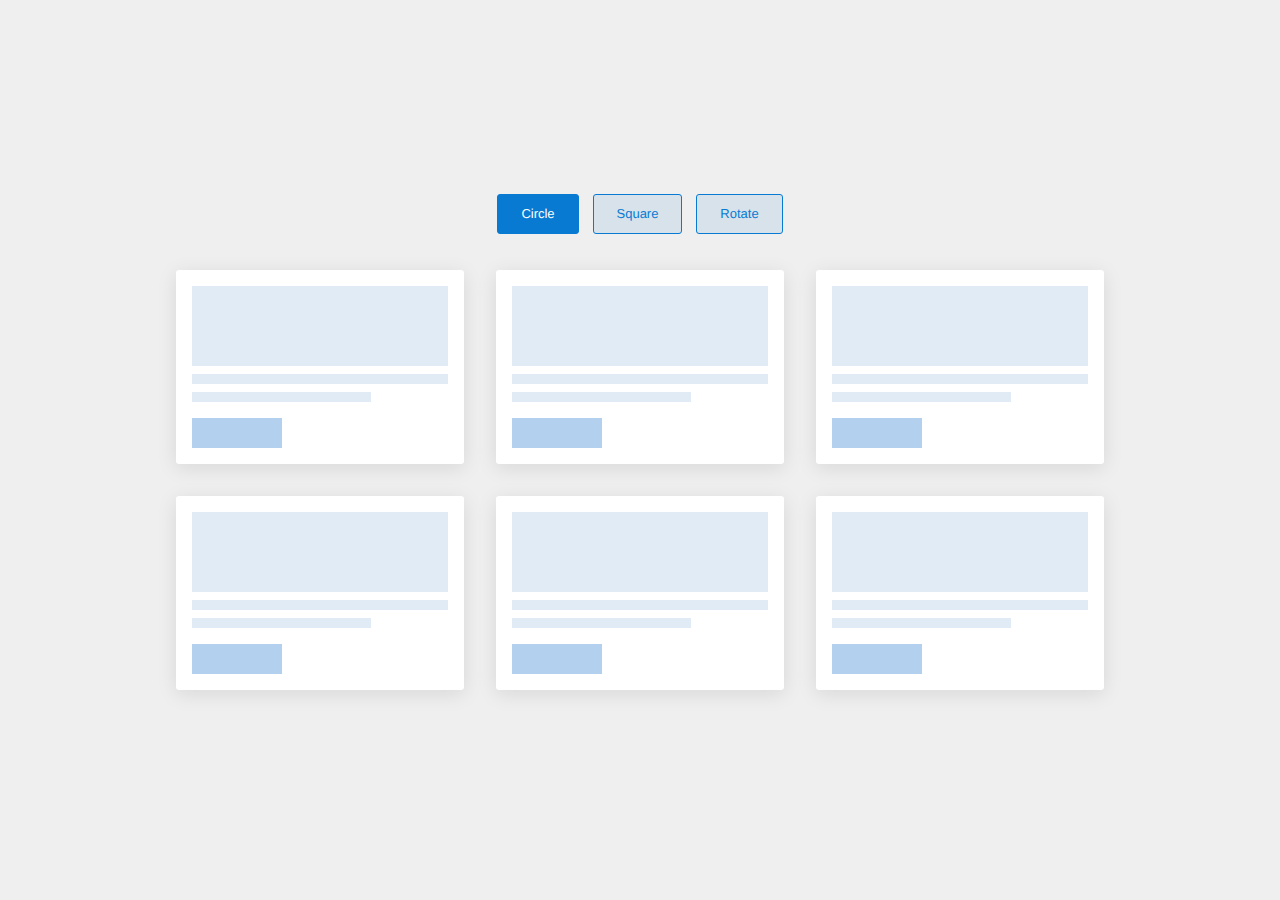
<file: index.html>
<!DOCTYPE html>
<html>
  <head>
    <!--Import materialize.css-->
    <link type="text/css" rel="stylesheet" href="style.css" />
    <link type="text/css" rel="stylesheet" href="modal.circle.css" />
    <!--Let browser know website is optimized for mobile-->
    <meta charset="utf-8">
    <meta name="viewport" content="width=1200px">
    <title>Modal Circle</title>
  </head>

  <body>
    
    <div class="wrapper">
      <div class="table-cell">

        <div class="options">
          <a href="index.html" class="btn-option active">Circle</a>
          <a href="square.html" class="btn-option">Square</a>
          <a href="rotate.html" class="btn-option">Rotate</a>
        </div>

        <div class="product-list">
          <div class="item">
            <div class="product modal-trigger" data-target="product-1">
              <div class="modal-product">
                <div class="image"></div>
                <div class="title">
                  <span></span>
                  <span></span>
                </div>
                <div class="price"></div>
              </div>
            </div>
          </div><!-- /item -->
          <div class="item">
            <div class="product modal-trigger" data-target="product-1">
              <div class="modal-product">
                <div class="image"></div>
                <div class="title">
                  <span></span>
                  <span></span>
                </div>
                <div class="price"></div>
              </div>
            </div>
          </div><!-- /item -->
          <div class="item">
            <div class="product modal-trigger" data-target="product-1">
              <div class="modal-product">
                <div class="image"></div>
                <div class="title">
                  <span></span>
                  <span></span>
                </div>
                <div class="price"></div>
              </div>
            </div>
          </div><!-- /item -->
          <div class="item">
            <div class="product modal-trigger" data-target="product-1">
              <div class="modal-product">
                <div class="image"></div>
                <div class="title">
                  <span></span>
                  <span></span>
                </div>
                <div class="price"></div>
              </div>
            </div>
          </div><!-- /item -->
          <div class="item">
            <div class="product modal-trigger" data-target="product-1">
              <div class="modal-product">
                <div class="image"></div>
                <div class="title">
                  <span></span>
                  <span></span>
                </div>
                <div class="price"></div>
              </div>
            </div>
          </div><!-- /item -->
          <div class="item">
            <div class="product modal-trigger" data-target="product-1">
              <div class="modal-product">
                <div class="image"></div>
                <div class="title">
                  <span></span>
                  <span></span>
                </div>
                <div class="price"></div>
              </div>
            </div>
          </div><!-- /item -->
        </div>
        
      </div>
    </div>
    
    <div id="product-1" class="modal">
      <div class="modal-body">
        <div class="modal-content">
          <button class="modal-close" type="button">Esc to close</button>
          <div class="container">
            <div class="content-text">
              <img class="demo-product" src="images/productDetail.svg" alt="">
            </div>
          </div>
          
        </div>
      </div>
    </div>
    

    <script
  src="https://code.jquery.com/jquery-2.2.4.min.js"></script>
    <script type="text/javascript" src="js/modal.circle.min.js"></script>
    <script type="text/javascript">
      $(document).ready(function() {
        $('.modal-trigger').modalCircle({
          effect: 'circle'
        });
        
      });
    </script>
  </body>
</html>
</file>
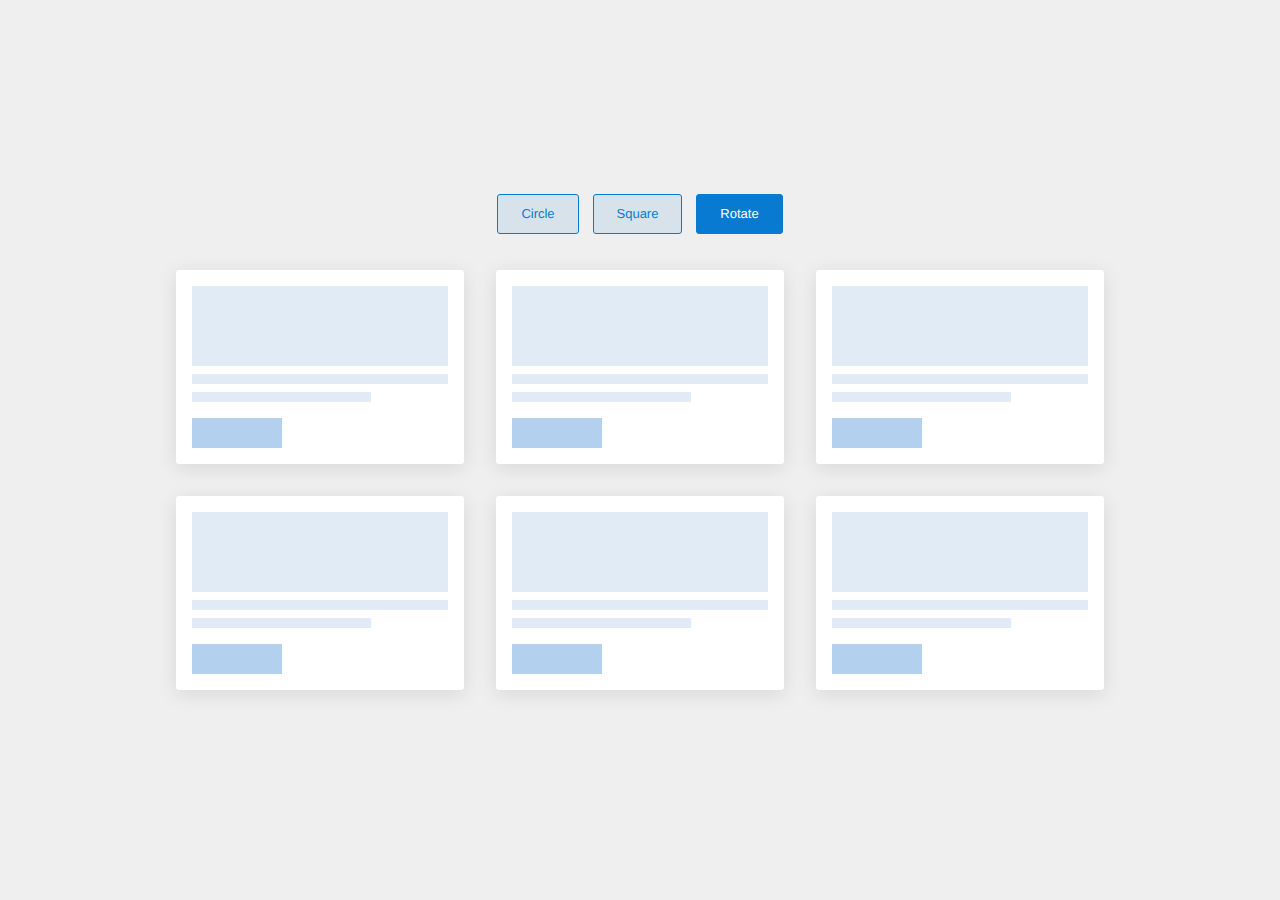
<file: rotate.html>
<!DOCTYPE html>
<html>
  <head>
    <!--Import materialize.css-->
    <link type="text/css" rel="stylesheet" href="style.css" />
    <link type="text/css" rel="stylesheet" href="modal.circle.css" />
    <!--Let browser know website is optimized for mobile-->
    <meta charset="utf-8">
    <meta name="viewport" content="width=1200px">
    <title>Modal Circle</title>
  </head>

  <body>
    
    <div class="wrapper">
      <div class="table-cell">

        <div class="options">
          <a href="index.html" class="btn-option">Circle</a>
          <a href="square.html" class="btn-option">Square</a>
          <a href="rotate.html" class="btn-option active">Rotate</a>
        </div>

        <div class="product-list">
          <div class="item">
            <div class="product modal-trigger" data-target="product-1">
              <div class="modal-product">
                <div class="image"></div>
                <div class="title">
                  <span></span>
                  <span></span>
                </div>
                <div class="price"></div>
              </div>
            </div>
          </div><!-- /item -->
          <div class="item">
            <div class="product modal-trigger" data-target="product-1">
              <div class="modal-product">
                <div class="image"></div>
                <div class="title">
                  <span></span>
                  <span></span>
                </div>
                <div class="price"></div>
              </div>
            </div>
          </div><!-- /item -->
          <div class="item">
            <div class="product modal-trigger" data-target="product-1">
              <div class="modal-product">
                <div class="image"></div>
                <div class="title">
                  <span></span>
                  <span></span>
                </div>
                <div class="price"></div>
              </div>
            </div>
          </div><!-- /item -->
          <div class="item">
            <div class="product modal-trigger" data-target="product-1">
              <div class="modal-product">
                <div class="image"></div>
                <div class="title">
                  <span></span>
                  <span></span>
                </div>
                <div class="price"></div>
              </div>
            </div>
          </div><!-- /item -->
          <div class="item">
            <div class="product modal-trigger" data-target="product-1">
              <div class="modal-product">
                <div class="image"></div>
                <div class="title">
                  <span></span>
                  <span></span>
                </div>
                <div class="price"></div>
              </div>
            </div>
          </div><!-- /item -->
          <div class="item">
            <div class="product modal-trigger" data-target="product-1">
              <div class="modal-product">
                <div class="image"></div>
                <div class="title">
                  <span></span>
                  <span></span>
                </div>
                <div class="price"></div>
              </div>
            </div>
          </div><!-- /item -->
        </div>
        
      </div>
    </div>
    
    <div id="product-1" class="modal">
      <div class="modal-body">
        <div class="modal-content">
          <button class="modal-close" type="button">Esc to close</button>
          <div class="container">
            <div class="content-text">
              <img class="demo-product" src="images/productDetail.svg" alt="">
            </div>
          </div>
          
        </div>
      </div>
    </div>
    

    <script
  src="https://code.jquery.com/jquery-2.2.4.min.js"></script>
    <script type="text/javascript" src="js/modal.circle.min.js"></script>
    <script type="text/javascript">
      $(document).ready(function() {
        $('.modal-trigger').modalCircle({
          effect: 'rotate'
        });
      });
    </script>
  </body>
</html>
</file>
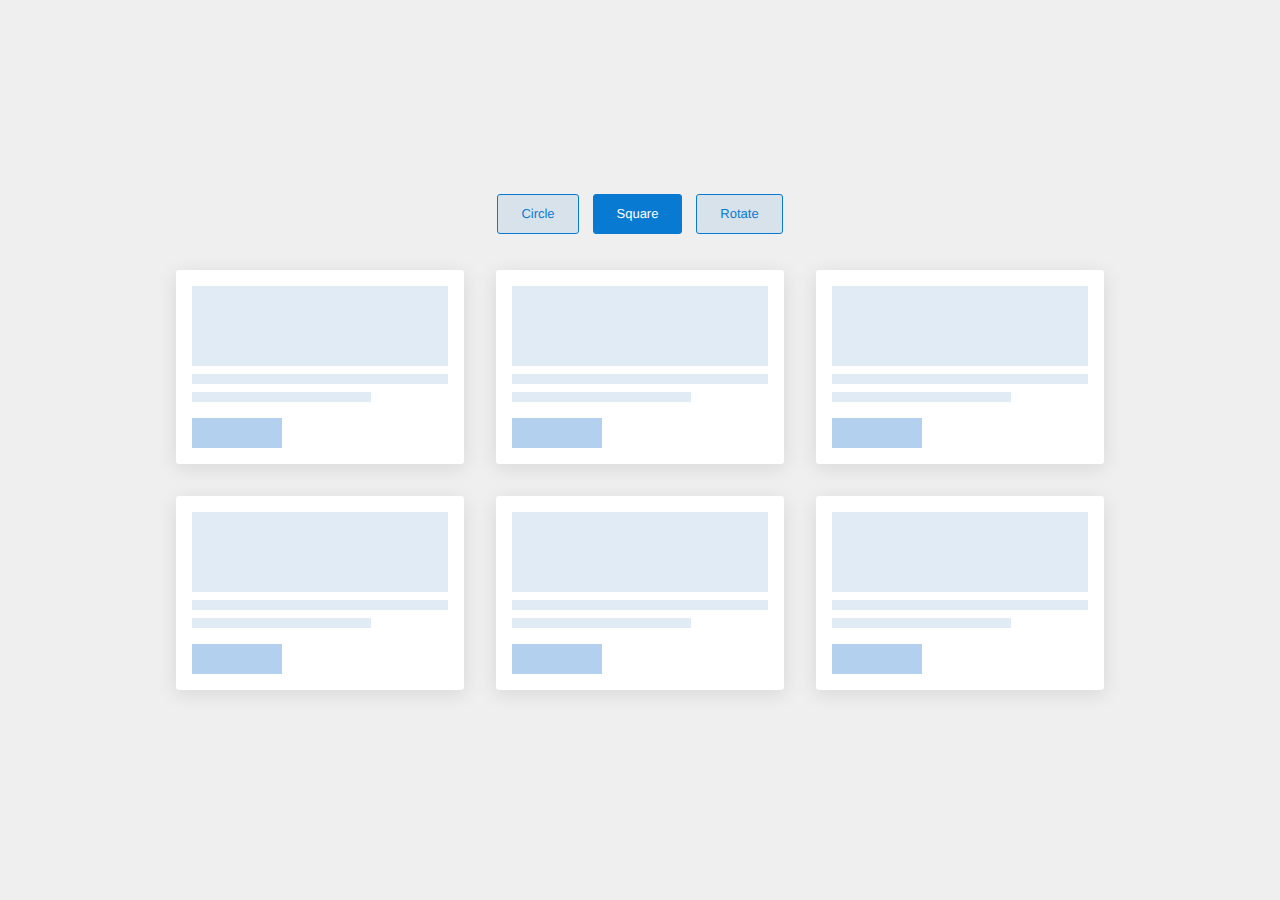
<file: square.html>
<!DOCTYPE html>
<html>
  <head>
    <!--Import materialize.css-->
    <link type="text/css" rel="stylesheet" href="style.css" />
    <link type="text/css" rel="stylesheet" href="modal.circle.css" />
    <!--Let browser know website is optimized for mobile-->
    <meta charset="utf-8">
    <meta name="viewport" content="width=1200px">
    <title>Modal Circle</title>
  </head>

  <body>
    
    <div class="wrapper">
      <div class="table-cell">

        <div class="options">
          <a href="index.html" class="btn-option">Circle</a>
          <a href="square.html" class="btn-option active">Square</a>
          <a href="rotate.html" class="btn-option">Rotate</a>
        </div>

        <div class="product-list">
          <div class="item">
            <div class="product modal-trigger" data-target="product-1">
              <div class="modal-product">
                <div class="image"></div>
                <div class="title">
                  <span></span>
                  <span></span>
                </div>
                <div class="price"></div>
              </div>
            </div>
          </div><!-- /item -->
          <div class="item">
            <div class="product modal-trigger" data-target="product-1">
              <div class="modal-product">
                <div class="image"></div>
                <div class="title">
                  <span></span>
                  <span></span>
                </div>
                <div class="price"></div>
              </div>
            </div>
          </div><!-- /item -->
          <div class="item">
            <div class="product modal-trigger" data-target="product-1">
              <div class="modal-product">
                <div class="image"></div>
                <div class="title">
                  <span></span>
                  <span></span>
                </div>
                <div class="price"></div>
              </div>
            </div>
          </div><!-- /item -->
          <div class="item">
            <div class="product modal-trigger" data-target="product-1">
              <div class="modal-product">
                <div class="image"></div>
                <div class="title">
                  <span></span>
                  <span></span>
                </div>
                <div class="price"></div>
              </div>
            </div>
          </div><!-- /item -->
          <div class="item">
            <div class="product modal-trigger" data-target="product-1">
              <div class="modal-product">
                <div class="image"></div>
                <div class="title">
                  <span></span>
                  <span></span>
                </div>
                <div class="price"></div>
              </div>
            </div>
          </div><!-- /item -->
          <div class="item">
            <div class="product modal-trigger" data-target="product-1">
              <div class="modal-product">
                <div class="image"></div>
                <div class="title">
                  <span></span>
                  <span></span>
                </div>
                <div class="price"></div>
              </div>
            </div>
          </div><!-- /item -->
        </div>
        
      </div>
    </div>
    
    <div id="product-1" class="modal">
      <div class="modal-body">
        <div class="modal-content">
          <button class="modal-close" type="button">Esc to close</button>
          <div class="container">
            <div class="content-text">
              <img class="demo-product" src="images/productDetail.svg" alt="">
            </div>
          </div>
          
        </div>
      </div>
    </div>
    

    <script
  src="https://code.jquery.com/jquery-2.2.4.min.js"></script>
    <script type="text/javascript" src="js/modal.circle.min.js"></script>
    <script type="text/javascript">
      $(document).ready(function() {
        $('.modal-trigger').modalCircle({
          effect: 'square'
        });
      });
    </script>
  </body>
</html>
</file>
<file: style.css>
button,hr,input{overflow:visible}progress,sub,sup{vertical-align:baseline}[type=checkbox],[type=radio],legend{box-sizing:border-box;padding:0}html{line-height:1.15;-webkit-text-size-adjust:100%}body{margin:0}details,main{display:block}h1{font-size:2em;margin:.67em 0}hr{box-sizing:content-box;height:0}code,kbd,pre,samp{font-family:monospace,monospace;font-size:1em}a{background-color:transparent}abbr[title]{border-bottom:none;text-decoration:underline;text-decoration:underline dotted}b,strong{font-weight:bolder}small{font-size:80%}sub,sup{font-size:75%;line-height:0;position:relative}sub{bottom:-.25em}sup{top:-.5em}img{border-style:none}button,input,optgroup,select,textarea{font-family:inherit;font-size:100%;line-height:1.15;margin:0}button,select{text-transform:none}[type=button],[type=reset],[type=submit],button{-webkit-appearance:button}[type=button]::-moz-focus-inner,[type=reset]::-moz-focus-inner,[type=submit]::-moz-focus-inner,button::-moz-focus-inner{border-style:none;padding:0}[type=button]:-moz-focusring,[type=reset]:-moz-focusring,[type=submit]:-moz-focusring,button:-moz-focusring{outline:ButtonText dotted 1px}fieldset{padding:.35em .75em .625em}legend{color:inherit;display:table;max-width:100%;white-space:normal}textarea{overflow:auto}[type=number]::-webkit-inner-spin-button,[type=number]::-webkit-outer-spin-button{height:auto}[type=search]{-webkit-appearance:textfield;outline-offset:-2px}[type=search]::-webkit-search-decoration{-webkit-appearance:none}::-webkit-file-upload-button{-webkit-appearance:button;font:inherit}summary{display:list-item}[hidden],template{display:none}body{font-family:"Open Sans",sans-serif !important;font-size:14px;color:#171717;line-height:18px;background-color:rgba(0,0,0,0.03);font-weight:400;overflow-x:hidden}*{text-rendering:geometricPrecision}h1,h2,h3,h4,h5,h6{color:#171717;font-weight:normal}h1,h3{letter-spacing:1px}a{outline:0 !important;text-decoration:none;color:#171717}a:hover{color:#171717;text-decoration:none}strong,b{font-weight:700}ul,ol{list-style:none}input,button,textarea{-moz-border-radius:3px;-webkit-border-radius:3px;border-radius:3px}html,body{height:100%}@keyframes moveUpDownSlowlyFB{0%{-webkit-transform:translateY(0);-ms-transform:translateY(0);transform:translateY(0)}50%{-webkit-transform:translateY(-750px);-ms-transform:translateY(-750px);transform:translateY(-750px)}100%{-webkit-transform:translateY(-550px);-ms-transform:translateY(-550px);transform:translateY(-550px)}}@-webkit-keyframes moveUpDownSlowlyFB{0%{-webkit-transform:translateY(0);-ms-transform:translateY(0);transform:translateY(0)}50%{-webkit-transform:translateY(-750px);-ms-transform:translateY(-750px);transform:translateY(-750px)}100%{-webkit-transform:translateY(-550px);-ms-transform:translateY(-550px);transform:translateY(-550px)}}@keyframes moveUpDownSlowlyIG{0%{-webkit-transform:translateY(0);-ms-transform:translateY(0);transform:translateY(0)}50%{-webkit-transform:translateY(-750px);-ms-transform:translateY(-750px);transform:translateY(-750px)}100%{-webkit-transform:translateY(-604px);-ms-transform:translateY(-604px);transform:translateY(-604px)}}@-webkit-keyframes moveUpDownSlowlyIG{0%{-webkit-transform:translateY(0);-ms-transform:translateY(0);transform:translateY(0)}50%{-webkit-transform:translateY(-750px);-ms-transform:translateY(-750px);transform:translateY(-750px)}100%{-webkit-transform:translateY(-604px);-ms-transform:translateY(-604px);transform:translateY(-604px)}}.wrapper{display:table;width:100%;height:100vh;overflow:hidden;background-color:rgba(0,0,0,0.03)}.container{margin:0 auto;max-width:940px}.table-cell{display:table-cell;vertical-align:middle}.product-list{display:flex;flex-flow:row wrap;max-width:960px;margin:0 auto}.item{width:33.333333%;padding:16px;box-sizing:border-box}.product{box-sizing:border-box;cursor:pointer;padding:16px;background-color:#fff;-webkit-box-shadow:0 4px 20px 0 rgba(23,23,23,0.1);box-shadow:0 4px 20px 0 rgba(23,23,23,0.1);-moz-border-radius:3px;-webkit-border-radius:3px;border-radius:3px}.image{background-color:#E0EBF6;min-height:80px}.title{margin-top:8px}.title span{display:block;background-color:#E0EBF6;height:10px;margin-bottom:8px}.title span:nth-last-child(1){width:70%}.price{background-color:#B3D1EF;height:30px;width:90px;margin-top:16px}.demo-product{margin-bottom:40px;margin-top:40px;display:block;width:100%}.options{text-align:center;margin-bottom:20px}.options .btn-option{box-sizing:border-box;border:1px solid #087AD2;color:#087AD2;margin:0 5px;display:inline-block;padding:10px 23px;background-color:rgba(8,122,210,0.1);-moz-border-radius:3px;-webkit-border-radius:3px;border-radius:3px;font-size:13px}.options .btn-option.active{background-color:#087AD2;color:#fff}
</file>
<file: modal.circle.css>
button,hr,input{overflow:visible}progress,sub,sup{vertical-align:baseline}[type=checkbox],[type=radio],legend{box-sizing:border-box;padding:0}html{line-height:1.15;-webkit-text-size-adjust:100%}body{margin:0}details,main{display:block}h1{font-size:2em;margin:.67em 0}hr{box-sizing:content-box;height:0}code,kbd,pre,samp{font-family:monospace,monospace;font-size:1em}a{background-color:transparent}abbr[title]{border-bottom:none;text-decoration:underline;text-decoration:underline dotted}b,strong{font-weight:bolder}small{font-size:80%}sub,sup{font-size:75%;line-height:0;position:relative}sub{bottom:-.25em}sup{top:-.5em}img{border-style:none}button,input,optgroup,select,textarea{font-family:inherit;font-size:100%;line-height:1.15;margin:0}button,select{text-transform:none}[type=button],[type=reset],[type=submit],button{-webkit-appearance:button}[type=button]::-moz-focus-inner,[type=reset]::-moz-focus-inner,[type=submit]::-moz-focus-inner,button::-moz-focus-inner{border-style:none;padding:0}[type=button]:-moz-focusring,[type=reset]:-moz-focusring,[type=submit]:-moz-focusring,button:-moz-focusring{outline:ButtonText dotted 1px}fieldset{padding:.35em .75em .625em}legend{color:inherit;display:table;max-width:100%;white-space:normal}textarea{overflow:auto}[type=number]::-webkit-inner-spin-button,[type=number]::-webkit-outer-spin-button{height:auto}[type=search]{-webkit-appearance:textfield;outline-offset:-2px}[type=search]::-webkit-search-decoration{-webkit-appearance:none}::-webkit-file-upload-button{-webkit-appearance:button;font:inherit}summary{display:list-item}[hidden],template{display:none}body{font-family:"Open Sans",sans-serif !important;font-size:14px;color:#171717;line-height:18px;background-color:rgba(0,0,0,0.03);font-weight:400;overflow-x:hidden}*{text-rendering:geometricPrecision}h1,h2,h3,h4,h5,h6{color:#171717;font-weight:normal}h1,h3{letter-spacing:1px}a{outline:0 !important;text-decoration:none;color:#171717}a:hover{color:#171717;text-decoration:none}strong,b{font-weight:700}ul,ol{list-style:none}input,button,textarea{-moz-border-radius:3px;-webkit-border-radius:3px;border-radius:3px}html,body{height:100%}@keyframes moveUpDownSlowlyFB{0%{-webkit-transform:translateY(0);-ms-transform:translateY(0);transform:translateY(0)}50%{-webkit-transform:translateY(-750px);-ms-transform:translateY(-750px);transform:translateY(-750px)}100%{-webkit-transform:translateY(-550px);-ms-transform:translateY(-550px);transform:translateY(-550px)}}@-webkit-keyframes moveUpDownSlowlyFB{0%{-webkit-transform:translateY(0);-ms-transform:translateY(0);transform:translateY(0)}50%{-webkit-transform:translateY(-750px);-ms-transform:translateY(-750px);transform:translateY(-750px)}100%{-webkit-transform:translateY(-550px);-ms-transform:translateY(-550px);transform:translateY(-550px)}}@keyframes moveUpDownSlowlyIG{0%{-webkit-transform:translateY(0);-ms-transform:translateY(0);transform:translateY(0)}50%{-webkit-transform:translateY(-750px);-ms-transform:translateY(-750px);transform:translateY(-750px)}100%{-webkit-transform:translateY(-604px);-ms-transform:translateY(-604px);transform:translateY(-604px)}}@-webkit-keyframes moveUpDownSlowlyIG{0%{-webkit-transform:translateY(0);-ms-transform:translateY(0);transform:translateY(0)}50%{-webkit-transform:translateY(-750px);-ms-transform:translateY(-750px);transform:translateY(-750px)}100%{-webkit-transform:translateY(-604px);-ms-transform:translateY(-604px);transform:translateY(-604px)}}body.open-modal{overflow:hidden;height:100%}.modal.active-modal{opacity:1;visibility:visible;-webkit-transition:all .3s ease-in-out .6s;-moz-transition:all .3s ease-in-out .6s;-o-transition:all .3s ease-in-out .6s;transition:all .3s ease-in-out .6s}.modal-overlay{background-color:rgba(23,23,23,0.8);width:100%;height:100%;top:0;left:0;position:fixed;display:none}.modal{position:fixed;top:0;left:0;right:0;bottom:0;z-index:1002;opacity:0;visibility:hidden;-webkit-transition:all .3s ease-in-out 0s;-moz-transition:all .3s ease-in-out 0s;-o-transition:all .3s ease-in-out 0s;transition:all .3s ease-in-out 0s}.modal-body{background-color:#fff;height:100%;overflow-y:auto;-webkit-overflow-scrolling:touch}.modal-content{position:relative;width:100%}.modal-trigger{height:100%;cursor:pointer;width:100%;-webkit-transition:all .3s ease-in-out .3s;-moz-transition:all .3s ease-in-out .3s;-o-transition:all .3s ease-in-out .3s;transition:all .3s ease-in-out .3s}.modal-trigger.to-circle{width:60px !important;height:60px !important;border-radius:30px !important;box-shadow:3px 7px 10px 0 rgba(23,23,23,0) !important}.modal-trigger.to-square,.modal-trigger.to-rotate{width:60px !important;height:60px !important;border-radius:0 !important;box-shadow:3px 7px 10px 0 rgba(23,23,23,0) !important}.circle-bg{z-index:9;position:absolute;width:50px;height:50px;-moz-border-radius:25px;-webkit-border-radius:25px;border-radius:25px;background-color:#fff;left:0;top:0;transform:scale(0);-webkit-transition:transform .6s ease-in-out;-moz-transition:transform .6s ease-in-out;-o-transition:transform .6s ease-in-out;transition:transform .6s ease-in-out}.circle-bg.scaleRadius{transform:scale(60)}.square-bg{z-index:9;position:absolute;width:50px;height:50px;-moz-border-radius:0;-webkit-border-radius:0;border-radius:0;background-color:#fff;left:0;top:0;transform:scale(0);-webkit-transition:transform .6s ease-in-out;-moz-transition:transform .6s ease-in-out;-o-transition:transform .6s ease-in-out;transition:transform .6s ease-in-out}.square-bg.scaleRadius{transform:scale(60)}.rotate-bg{z-index:9;position:absolute;width:50px;height:50px;-moz-border-radius:0;-webkit-border-radius:0;border-radius:0;background-color:#fff;left:0;top:0;transform:scale(0) rotate(0deg);-webkit-transition:transform .6s ease-in-out;-moz-transition:transform .6s ease-in-out;-o-transition:transform .6s ease-in-out;transition:transform .6s ease-in-out}.rotate-bg.scaleRadius{transform:scale(60) rotate(360deg)}.modal-close{cursor:pointer;outline:0 !important;position:fixed;top:20px;right:37px;display:block;padding:10px 15px;border:1px solid #171717;color:#171717}
</file>
